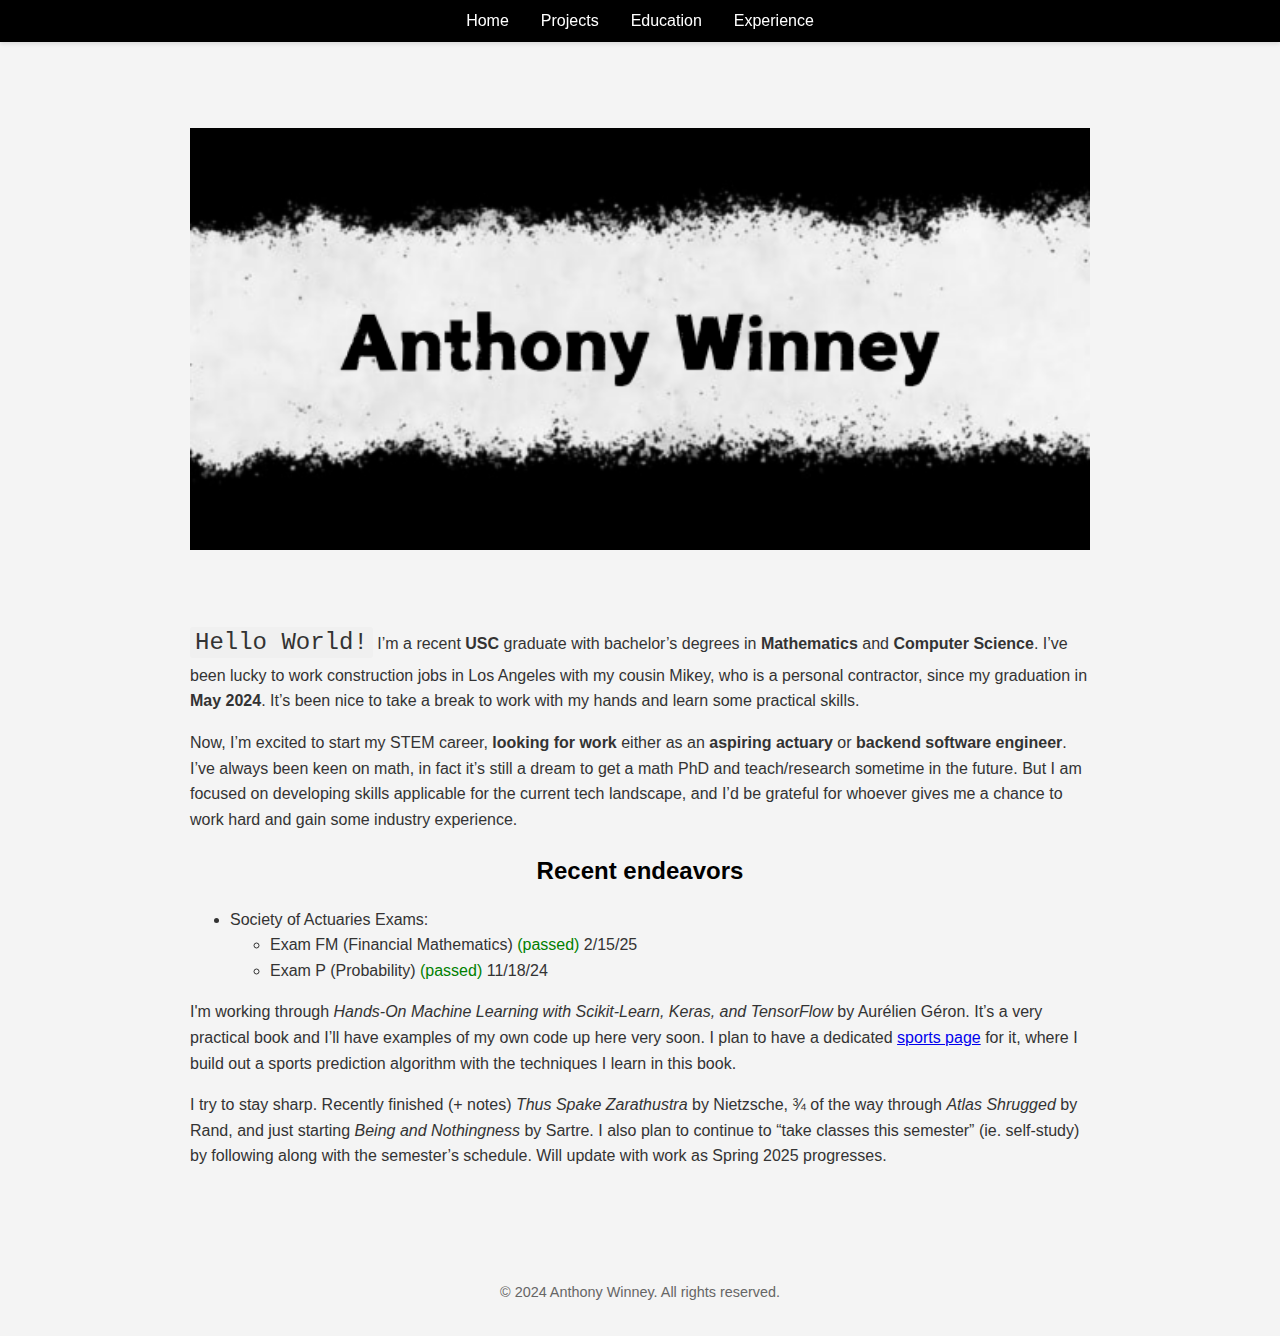
<file: index.html>
<!DOCTYPE html>
<html lang="en">
<head>
    <meta charset="UTF-8">
    <meta name="viewport" content="width=device-width, initial-scale=1.0">
    <title>Anthony Winney - Home</title>
    <link rel="stylesheet" href="style.css">
</head>
<body>
    <!-- Navigation Bar -->
    <nav>
        <ul>
            <li><a href="index.html">Home</a></li>
            <li><a href="projects.html">Projects</a></li>
            <li><a href="education.html">Education</a></li>
            <li><a href="experience.html">Experience</a></li>
        </ul>
    </nav>

    <!-- Content -->
    <div class="container">
        <div style="text-align: center;", class="banner">   
            <img src="images/Anthony Winney.png" alt="My banner" class="banner-image" />
        </div>
        <br><br>
        <p><span class="code-font">Hello World!</span> I’m a recent <strong>USC</strong> graduate with bachelor’s degrees in <strong>Mathematics</strong> and <strong>Computer Science</strong>. I’ve been lucky to work construction jobs in Los Angeles with my cousin Mikey, who is a personal contractor, since my graduation in <strong>May 2024</strong>. It’s been nice to take a break to work with my hands and learn some practical skills.</p>
        <p>Now, I’m excited to start my STEM career, <strong>looking for work</strong> either as an <strong>aspiring actuary</strong> or <strong>backend software engineer</strong>. I’ve always been keen on math, in fact it’s still a dream to get a math PhD and teach/research sometime in the future. But I am focused on developing skills applicable for the current tech landscape, and I’d be grateful for whoever gives me a chance to work hard and gain some industry experience.</p>

        <h2>Recent endeavors</h2>
        <ul>
            <li>Society of Actuaries Exams:</li>
            <ul>
                <li>Exam FM (Financial Mathematics) <span style="color: green;">(passed)</span> 2/15/25</li>
                <li>Exam P (Probability) <span style="color: green;">(passed)</span> 11/18/24</li>
            </ul>
        </ul>
        <p>I'm working through <em>Hands-On Machine Learning with Scikit-Learn, Keras, and TensorFlow</em> by Aurélien Géron. It’s a very practical book and I’ll have examples of my own code up here very soon. I plan to have a dedicated <a href="sports.html">sports page</a> for it, where I build out a sports prediction algorithm with the techniques I learn in this book.</p>

        <p>I try to stay sharp. Recently finished (+ notes) <em>Thus Spake Zarathustra</em> by Nietzsche, ¾ of the way through <em>Atlas Shrugged</em> by Rand, and just starting <em>Being and Nothingness</em> by Sartre. I also plan to continue to “take classes this semester” (ie. self-study) by following along with the semester’s schedule. Will update with work as Spring 2025 progresses.</p>    </div>

    <!-- Footer -->
    <footer>
        <p>&copy; 2024 Anthony Winney. All rights reserved.</p>
    </footer>
</body>
</html>
</file>
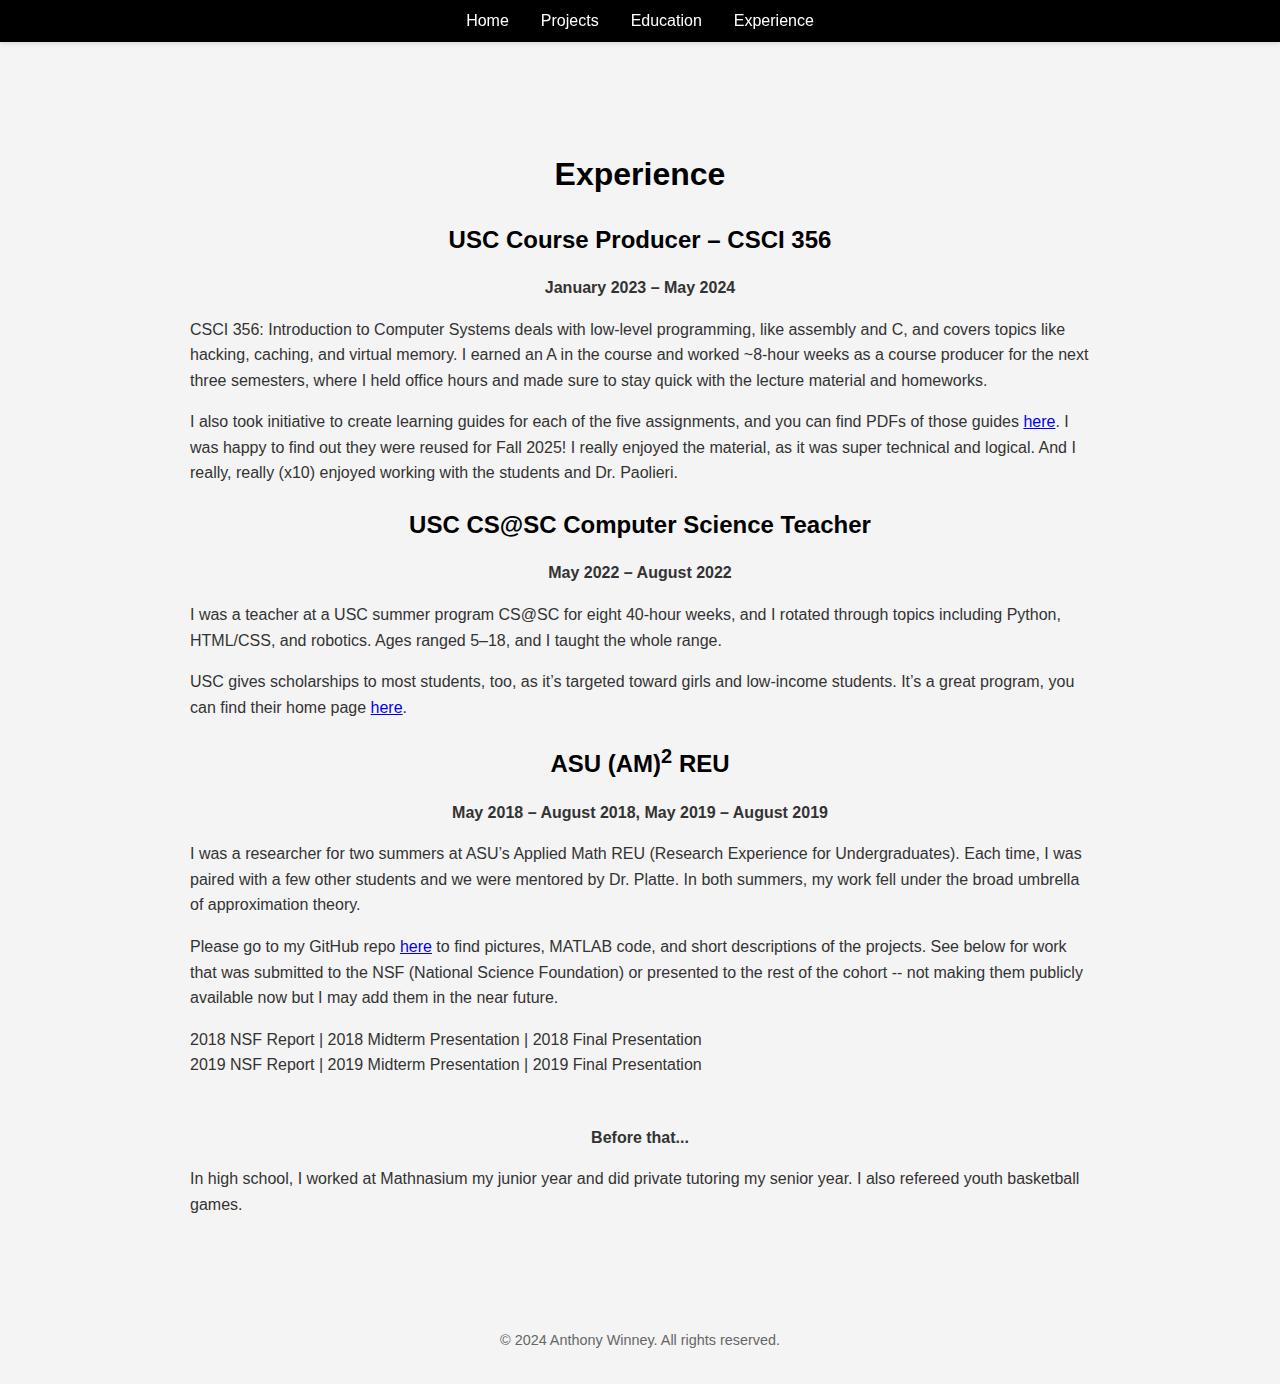
<file: experience.html>
<!DOCTYPE html>
<html lang="en">
<head>
    <meta charset="UTF-8">
    <meta name="viewport" content="width=device-width, initial-scale=1.0">
    <title>Anthony Winney - Experience</title>
    <link rel="stylesheet" href="style.css">
</head>
<body>
    <!-- Navigation Bar -->
    <nav>
        <ul>
            <li><a href="index.html">Home</a></li>
            <li><a href="projects.html">Projects</a></li>
            <li><a href="education.html">Education</a></li>
            <li><a href="experience.html">Experience</a></li>
        </ul>
    </nav>
    <!-- Content -->
    <div class="container">
        <h1>Experience</h1>
        <section>
            <h2>USC Course Producer – CSCI 356</h2>
            <p style="text-align: center; margin: 5px 0;"><strong>January 2023 – May 2024</strong></p>
            <p>
                CSCI 356: Introduction to Computer Systems deals with low-level programming, like assembly and C, and 
                covers topics like hacking, caching, and virtual memory. I earned an A in the course and worked ~8-hour 
                weeks as a course producer for the next three semesters, where I held office hours and made sure to stay 
                quick with the lecture material and homeworks.
            </p>
            <p>
                I also took initiative to create learning guides for each of the five assignments, and you can find PDFs 
                of those guides <a href="https://github.com/anthonywinney/USC-CSCI-356-Computer-Information-Systems-Original-Content">here</a>. I was happy to find out they were reused for Fall 2025! I really enjoyed 
                the material, as it was super technical and logical. And I really, really (x10) enjoyed working with the 
                students and Dr. Paolieri.
            </p>
        </section>

        <section>
            <h2>USC CS@SC Computer Science Teacher</h2>
            <p style="text-align: center; margin: 5px 0;"><strong>May 2022 – August 2022</strong></p>
            <p>
                I was a teacher at a USC summer program CS@SC for eight 40-hour weeks, and I rotated through topics 
                including Python, HTML/CSS, and robotics. Ages ranged 5–18, and I taught the whole range.
            </p>
            <p>
                USC gives scholarships to most students, too, as it’s targeted toward girls and low-income students. 
                It’s a great program, you can find their home page 
                <a href="https://summercamp.usc.edu/" target="_blank">here</a>.
            </p>
        </section>

        <section>
            <h2>ASU (AM)<sup>2</sup> REU</h2>
            <p style="text-align: center; margin: 5px 0;"><strong>May 2018 – August 2018, May 2019 – August 2019</strong></p>
            <p>
                I was a researcher for two summers at ASU’s Applied Math REU (Research Experience for Undergraduates). 
                Each time, I was paired with a few other students and we were mentored by Dr. Platte. In both summers, 
                my work fell under the broad umbrella of approximation theory. 
            </p>
            <p>
                Please go to my GitHub repo 
                <a href="https://github.com/anthonywinney/ASU-MATH-REU-Interpolation-Code" target="_blank">here</a> 
                to find pictures, MATLAB code, and short descriptions of the projects. See below for work that was 
                submitted to the NSF (National Science Foundation) or presented to the rest of the cohort -- not making them
                publicly available now but I may add them in the near future.
            </p>
            <p>
                2018 NSF Report | 2018 Midterm Presentation | 2018 Final Presentation <br>
                2019 NSF Report | 2019 Midterm Presentation | 2019 Final Presentation
            </p>
        </section>
        
        <br>

        <section>
            <p style="text-align: center; margin: 5px 0;"><strong>Before that...</strong></p>
            <p>
                In high school, I worked at Mathnasium my junior year and did private tutoring my senior year. 
                I also refereed youth basketball games.
            </p>
        </section>
    </div>
    <!-- Footer -->
    <footer>
        <p>&copy; 2024 Anthony Winney. All rights reserved.</p>
    </footer>
</body>
</html>
</file>
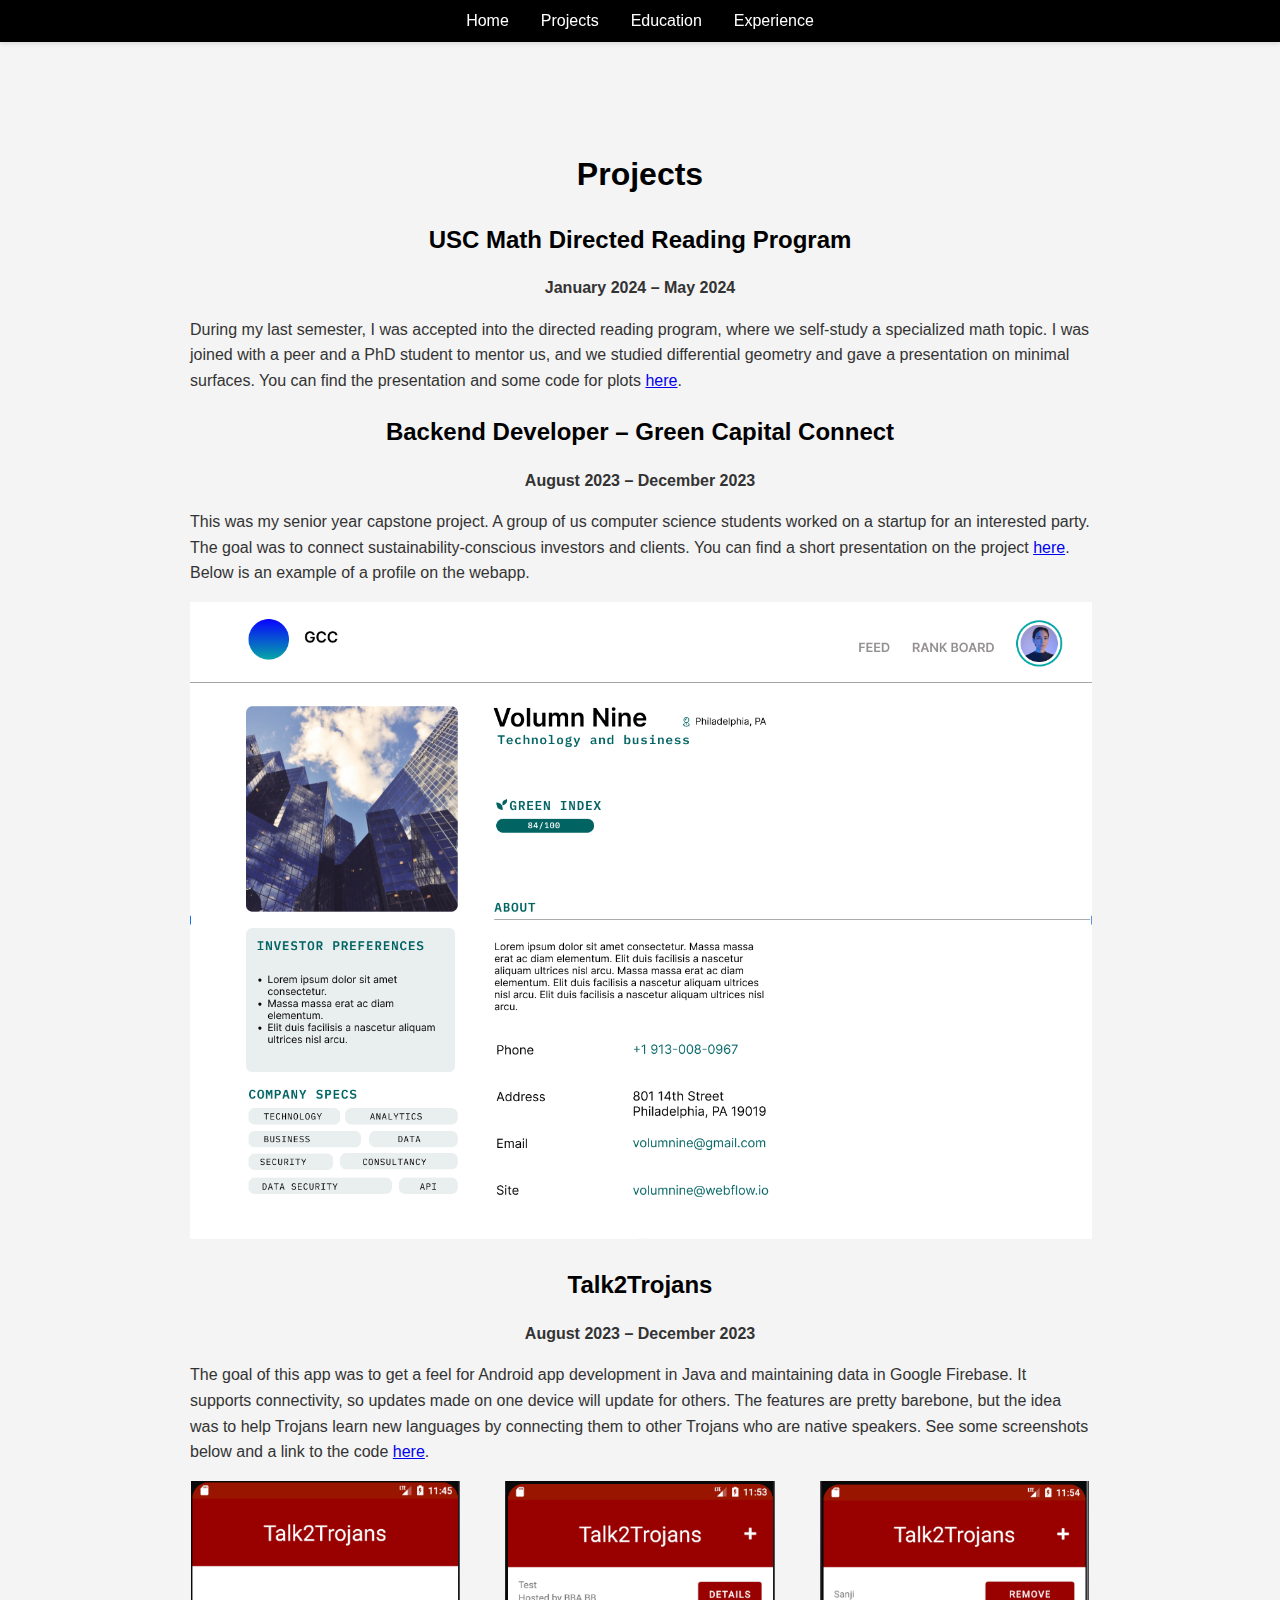
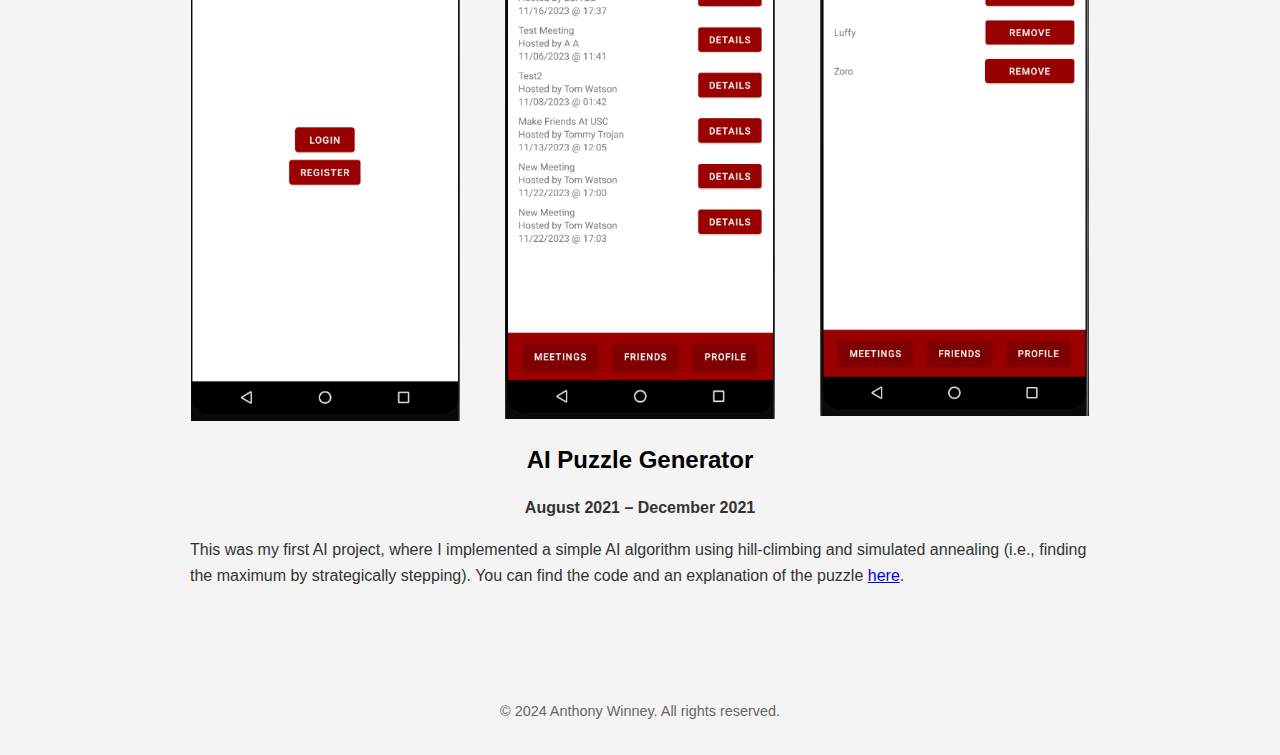
<file: projects.html>
<!DOCTYPE html>
<html lang="en">
<head>
    <meta charset="UTF-8">
    <meta name="viewport" content="width=device-width, initial-scale=1.0">
    <title>Anthony Winney - Projects</title>
    <link rel="stylesheet" href="style.css">
</head>
<body>
    <!-- Navigation Bar -->
    <nav>
        <ul>
            <li><a href="index.html">Home</a></li>
            <li><a href="projects.html">Projects</a></li>
            <li><a href="education.html">Education</a></li>
            <li><a href="experience.html">Experience</a></li>
        </ul>
    </nav>
    <!-- Content -->
    <div class="container">
        <h1>Projects</h1>
        
        <section>
            <h2>USC Math Directed Reading Program</h2>
            <p style="text-align: center; margin: 5px 0;"><strong>January 2024 – May 2024</strong></p>
            <p>
                During my last semester, I was accepted into the directed reading program, where we self-study a specialized math topic. 
                I was joined with a peer and a PhD student to mentor us, and we studied differential geometry and gave a presentation on minimal surfaces. 
                You can find the presentation and some code for plots <a href="https://github.com/anthonywinney/Minimal-Surfaces-Presentation-Code" target="_blank">here</a>.
            </p>
        </section>

        <section>
            <h2>Backend Developer – Green Capital Connect</h2>
            <p style="text-align: center; margin: 5px 0;"><strong>August 2023 – December 2023</strong></p>
            <p>
                This was my senior year capstone project. A group of us computer science students worked on a startup for an interested party. 
                The goal was to connect sustainability-conscious investors and clients. You can find a short presentation on the project 
                <a href="https://github.com/anthonywinney/Green-Capital-Connect" target="_blank">here</a>. Below is an example of a profile on the webapp.
            </p>
            <img src="images/gcc screenshot.png" alt="Sample GCC Business Profile" class="photo2" />
        </section>

        <section>
            <h2>Talk2Trojans</h2>
            <p style="text-align: center; margin: 5px 0;"><strong>August 2023 – December 2023</strong></p>
            <p>
                The goal of this app was to get a feel for Android app development in Java and maintaining data in Google Firebase. 
                It supports connectivity, so updates made on one device will update for others. The features are pretty barebone, 
                but the idea was to help Trojans learn new languages by connecting them to other Trojans who are native speakers. 
                See some screenshots below and a link to the code 
                <a href="https://github.com/anthonywinney/Talk2Trojans" target="_blank">here</a>.
            </p>
            <div class="image-container">
                <img src="images/TTT home.png" alt="TTT Home Page" class="photo" />
                <img src="images/TTT meetings.png" alt="TTT Meetings Page" class="photo" />
                <img src="images/TTT friends.png" alt="TTT Friends Page" class="photo" />
            </div>
        </section>

        <section>
            <h2>AI Puzzle Generator</h2>
            <p style="text-align: center; margin: 5px 0;"><strong>August 2021 – December 2021</strong></p>
            <p>
                This was my first AI project, where I implemented a simple AI algorithm using hill-climbing and simulated annealing 
                (i.e., finding the maximum by strategically stepping). You can find the code and an explanation of the puzzle 
                <a href="https://github.com/anthonywinney/AI-Puzzle-Generator" target="_blank">here</a>.
            </p>
        </section>
    </div>
    <!-- Footer -->
    <footer>
        <p>&copy; 2024 Anthony Winney. All rights reserved.</p>
    </footer>
</body>
</html>
</file>
<file: style.css>
/* General Styles */
body {
    font-family: Arial, sans-serif;
    line-height: 1.6;
    margin: 0;
    padding: 0;
    color: #333;
    background-color: #f4f4f4;
}

/* Navigation Bar */
nav {
    background: black;
    color: white;
    position: fixed;
    top: 0;
    width: 100%;
    z-index: 1000;
    padding: 0.5rem 0;
    box-shadow: 0 2px 4px rgba(0, 0, 0, 0.1);
}

nav ul {
    list-style: none;
    margin: 0;
    padding: 0;
    display: flex;
    justify-content: center;
}

nav ul li {
    margin: 0 1rem;
}

nav ul li a {
    color: white;
    text-decoration: none;
    font-size: 1rem;
}

nav ul li a:hover {
    text-decoration: underline;
}

/* Section Styling */
.container {
    padding: 4rem 1rem;
    max-width: 900px;
    margin: 4rem auto 0;
}

h1, h2 {
    color: black;
    text-align: center;
    margin-bottom: 1rem;
}

/* Footer */
footer {
    text-align: center;
    margin: 2rem 0;
    color: #666;
    font-size: 0.9rem;
}

.image-container {
    display: flex;
    justify-content: space-between;  /* Space out the images evenly */
    gap: 1px;                      /* Optional: space between images */
    margin: 1px;                 /* Optional: margin around the container */
}

.photo {
    width: 30%;                     /* Makes each image take up about half of the container width */
    height: 30%;                   /* Maintain aspect ratio */
    display: block;                 /* Remove any extra space below the images */
}

.banner {
    width: 100%; /* Makes the banner take up the full width of the screen */
    overflow: hidden; /* Ensures that any image overflow is hidden */
}

.banner-image {
    width: 100%; /* Makes the image resize to fill the width of the banner */
    height: auto; /* Keeps the aspect ratio of the image intact */
}

.code-font {
    font-family: 'Courier New', Courier, monospace; /* Code-style font */
    font-size: 1.5em; /* Larger font size */
    background-color: #f0f0f0; /* Optional: to add a code block background */
    padding: 2px 5px; /* Optional: to add spacing around the text */
    border-radius: 3px; /* Optional: rounded corners for the code block look */
}
</file>
